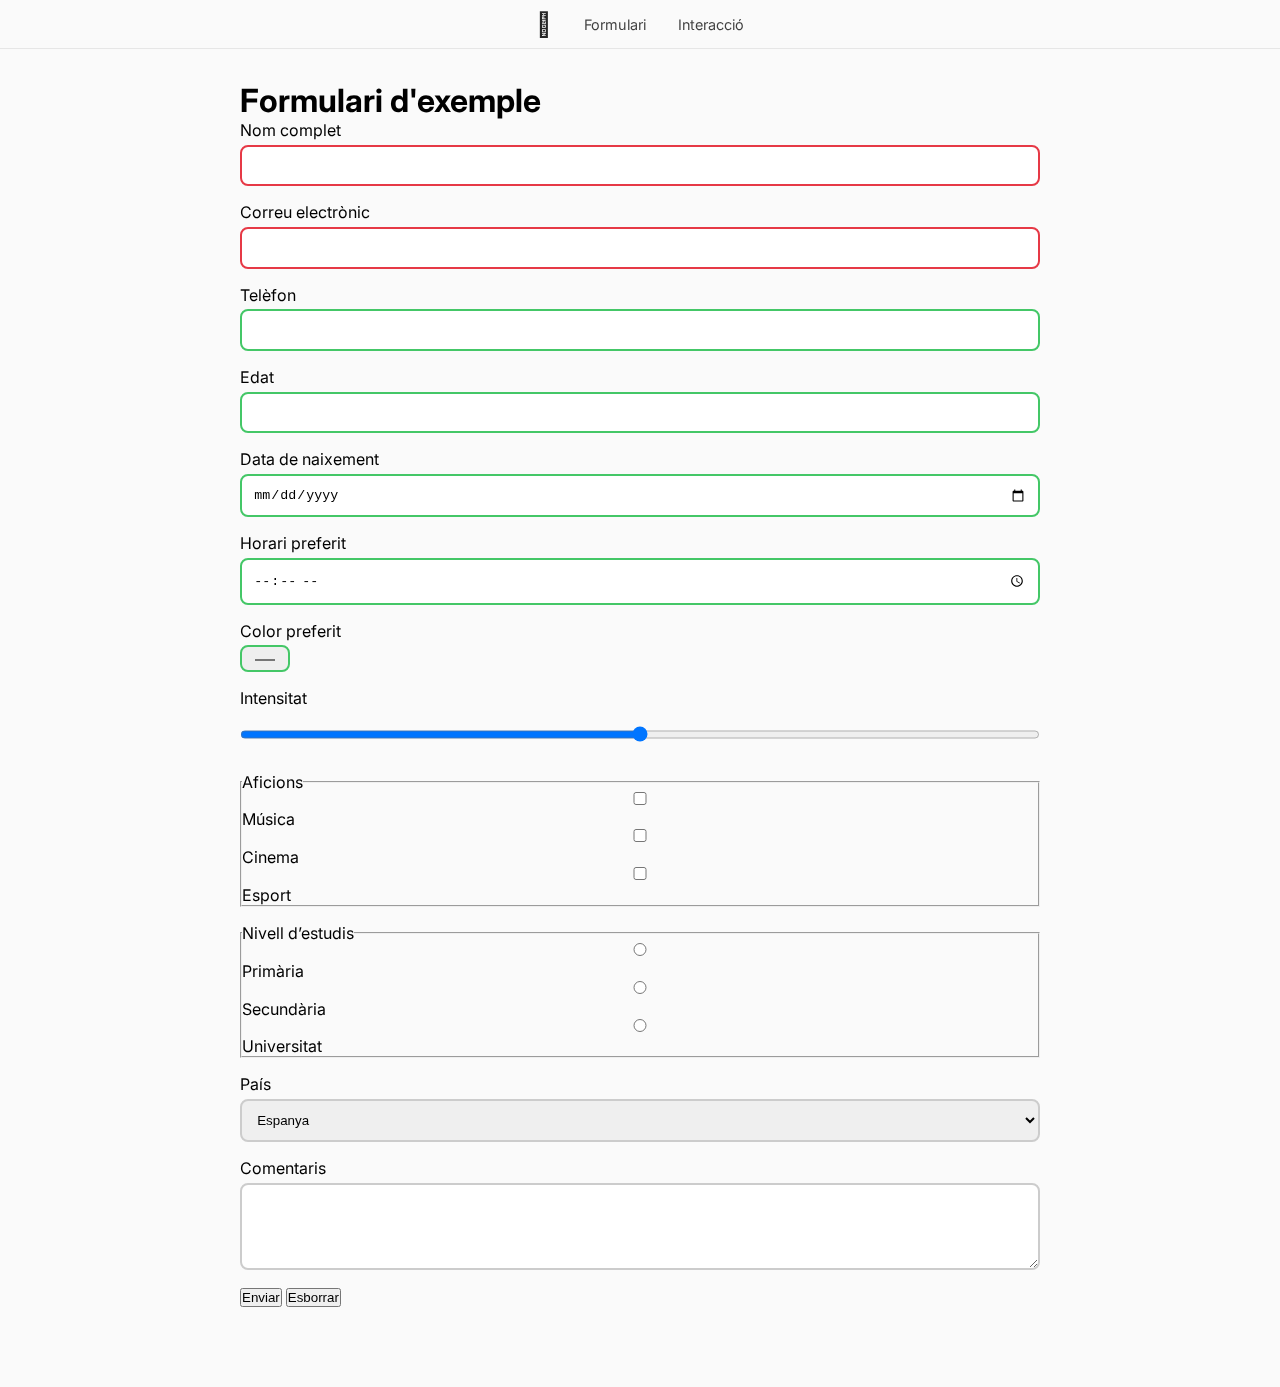
<file: index.html>
<!DOCTYPE html>
<html lang="ca">
<head>
  <meta charset="UTF-8" />
  <meta name="viewport" content="width=device-width, initial-scale=1">
  <title>Formulari</title>
  <link rel="stylesheet" href="estils.css">
  <link href="https://fonts.googleapis.com/css2?family=Poppins:wght@400;600;700&family=Inter:wght@300;400;600&display=swap" rel="stylesheet">
</head>

<body id="pagina-formulari">

<header class="navbar">
  <nav class="nav-container">
      <a href="index.html" class="nav-logo"></a>
      <ul class="nav-links">
          <li><a href="index.html">Formulari</a></li>
          <li><a href="interaccio.html">Interacció</a></li>
      </ul>
  </nav>
</header>


<main class="container">

  <h1>Formulari d'exemple</h1>

  <form>

    <!-- NOM COMPLET -->
    <label>
      Nom complet
      <input type="text" name="nom" required
        pattern="[A-Za-zÀ-ÿ\s]{3,40}"
        title="Introdueix només lletres. Mínim 3 caràcters.">
    </label>

    <!-- EMAIL -->
    <label>
      Correu electrònic
      <input type="email" name="email" required>
    </label>

    <!-- TELÈFON -->
    <label>
      Telèfon
      <input type="tel" name="tel"
        pattern="[0-9]{9}"
        title="Introdueix un telèfon de 9 dígits">
    </label>

    <!-- EDAT -->
    <label>
      Edat
      <input type="number" min="1" max="120" step="1">
    </label>

    <!-- DATA NAIXEMENT -->
    <label>
      Data de naixement
      <input type="date">
    </label>

    <!-- FRANJA HORÀRIA -->
    <label>
      Horari preferit
      <input type="time">
    </label>

    <!-- COLOR -->
    <label>
      Color preferit
      <input type="color">
    </label>

    <!-- RANGE -->
    <label>
      Intensitat
      <input type="range" min="0" max="100" value="50">
    </label>

    <!-- CHECKBOX -->
    <fieldset>
      <legend>Aficions</legend>
      <label><input type="checkbox" name="aficions"> Música</label>
      <label><input type="checkbox" name="aficions"> Cinema</label>
      <label><input type="checkbox" name="aficions"> Esport</label>
    </fieldset>

    <!-- RADIO -->
    <fieldset>
      <legend>Nivell d’estudis</legend>
      <label><input type="radio" name="estudis"> Primària</label>
      <label><input type="radio" name="estudis"> Secundària</label>
      <label><input type="radio" name="estudis"> Universitat</label>
    </fieldset>

    <!-- SELECT -->
    <label>
      País
      <select>
        <option>Espanya</option>
        <option>França</option>
        <option>Alemanya</option>
      </select>
    </label>

    <!-- TEXTAREA -->
    <label>
      Comentaris
      <textarea rows="4"></textarea>
    </label>

    <!-- BOTONS -->
    <div class="form-buttons">
      <button type="submit">Enviar</button>
      <button type="reset">Esborrar</button>
    </div>

  </form>

</main>

</body>
</html>
</file>
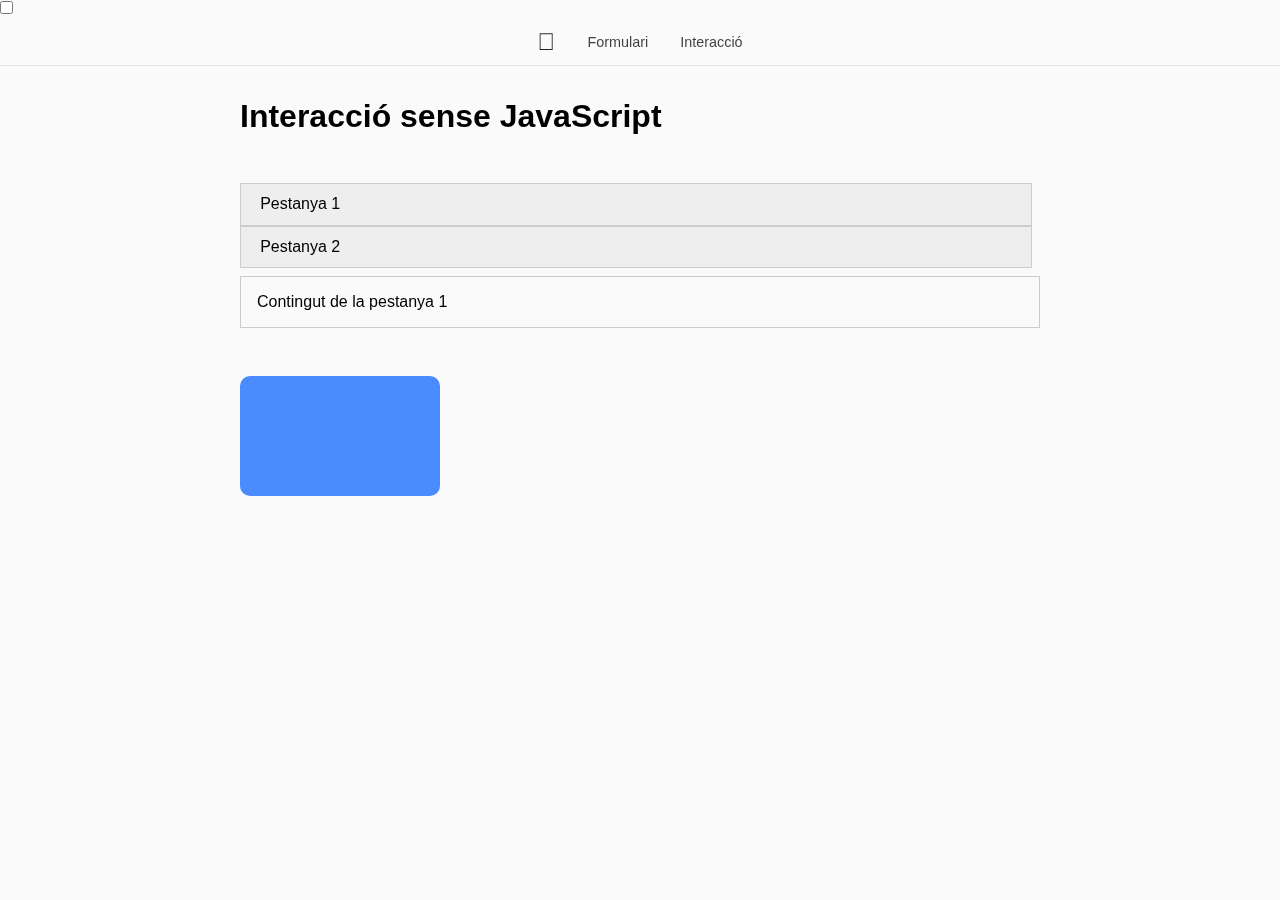
<file: interaccio.html>
<!DOCTYPE html>
<html lang="ca">
<head>
  <meta charset="UTF-8">
  <meta name="viewport" content="width=device-width, initial-scale=1">
  <title>Interacció</title>
  <link rel="stylesheet" href="estils.css">
</head>

<body id="pagina-interaccio">
  <!-- CHECKBOX ocult per al toggle mòbil -->
  <input type="checkbox" id="menu-toggle">

  <label class="menu-icon" for="menu-toggle">☰</label>

  <header class="navbar">
  <nav class="nav-container">
      <a href="index.html" class="nav-logo"></a>
      <ul class="nav-links">
          <li><a href="index.html">Formulari</a></li>
          <li><a href="interaccio.html">Interacció</a></li>
      </ul>
  </nav>
</header>


<main class="container">

  <h1>Interacció sense JavaScript</h1>

  <!-- ⭐ PESTANYES -->
  <div class="tabs">

    <input type="radio" name="tab" id="tab1" checked>
    <label for="tab1">Pestanya 1</label>

    <input type="radio" name="tab" id="tab2">
    <label for="tab2">Pestanya 2</label>

    <section class="content content-1">
      <p>Contingut de la pestanya 1</p>
    </section>

    <section class="content content-2">
      <p>Contingut de la pestanya 2</p>
    </section>

  </div>

  <!--  COMPONENT EXTRA: Flip Card -->
<div class="flip-card">

  <input type="checkbox" id="flip">

  <label for="flip" class="flip-card-inner">
    <div class="front">
    </div>
    <div class="back">
    </div>
  </label>
</div>


</main>

</body>
</html>
</file>
<file: estils.css>
/* ------------ RESET ------------ */
* {
  box-sizing: border-box;
  margin: 0;
  padding: 0;
}

body {
  font-family: 'Inter', sans-serif;
  background: #fafafa;
  padding-bottom: 3rem;
}

/* ------------ NAVBAR ------------ */

.navbar {
    position: sticky;
    top: 0;
    width: 100%;
    background: rgba(250, 250, 250, 0.8);
    backdrop-filter: saturate(180%) blur(20px);
    -webkit-backdrop-filter: saturate(180%) blur(20px);
    border-bottom: 1px solid rgba(0,0,0,0.08);
    z-index: 999;
}

.nav-container {
    max-width: 900px;
    margin: auto;
    display: flex;
    justify-content: center;
    align-items: center;
    padding: 0.6rem 1rem;
    gap: 2rem;
    font-family: -apple-system, BlinkMacSystemFont, "SF Pro", "Inter", sans-serif;
}

/* Logo Apple (carácter Unicode) */
.nav-logo {
    font-size: 1.5rem;
    font-weight: 600;
    text-decoration: none;
    color: black;
    opacity: 0.85;
    transition: opacity .2s;
}

.nav-logo:hover {
    opacity: 1;
}

.nav-links {
    display: flex;
    gap: 2rem;
    list-style: none;
    padding: 0;
}

.nav-links a {
    text-decoration: none;
    color: black;
    font-size: 0.9rem;
    opacity: 0.75;
    transition: opacity .2s;
}

.nav-links a:hover {
    opacity: 1;
}

/* ------------------------------ */
/* MÓVIL (iPhone SE) */
/* ------------------------------ */

@media (max-width: 375px) {
    .nav-container {
        justify-content: space-between;
        padding: 0.6rem 0.8rem;
    }

    .nav-links {
        gap: 1rem;
    }

    .nav-links a {
        font-size: 0.85rem;
    }
}

/* Icona menú (mòbil) */
.menu-icon {
  display: none;
  font-size: 2rem;
  cursor: pointer;
}

/* Menu normal */
.menu {
  display: flex;
  gap: 1rem;
}

.menu a {
  text-decoration: none;
  color: black;
}

/* MÒBIL */
@media (max-width: 700px) {
  .menu-icon {
    display: block;
  }

  .menu {
    display: none;
    flex-direction: column;
    background: white;
    padding: 1rem;
  }

  /* Quan checkbox està activat → mostra menú */
  #menu-toggle:checked ~ .menu {
    display: flex;
  }
}

/* ------------ FORMULARI ------------ */

.container {
  width: min(800px, 90%);
  margin: 2rem auto;
}

form {
  display: flex;
  flex-direction: column;
  gap: 1rem;
}

label {
  display: flex;
  flex-direction: column;
  gap: .3rem;
}

input, select, textarea {
  padding: .7rem;
  border: 2px solid #ccc;
  border-radius: 8px;
  transition: 0.3s;
}

input:focus, select:focus, textarea:focus {
  border-color: #4a8cff;
  box-shadow: 0 0 5px #4a8cff88;
}

/* Validació */
input:valid {
  border-color: #44c767;
}
input:invalid {
  border-color: #e63946;
}

/* ------------ PESTANYES ------------ */

.tabs {
  margin-top: 3rem;
}

/* Amagar radios */
.tabs input[type="radio"] {
  display: none;
}

.tabs label {
  padding: .7rem 1.2rem;
  border: 1px solid #ccc;
  cursor: pointer;
  margin-right: .5rem;
  background: #eee;
}

.content {
  display: none;
  border: 1px solid #ccc;
  padding: 1rem;
  margin-top: .5rem;
}

/* Mostrar contingut actiu */
#pagina-interaccio:has(#tab1:checked) .content-1 { display:block; }
#pagina-interaccio:has(#tab2:checked) .content-2 { display:block; }

/* ------------ FLIP CARD ------------ */
.flip-card {
  margin-top: 3rem;
  perspective: 1000px;
}

#flip {
  display: none;
}

.flip-card-inner {
  width: 200px;
  height: 120px;
  transform-style: preserve-3d;
  transition: transform .7s;
  cursor: pointer;
  display: block;
}

#flip:checked + .flip-card-inner {
  transform: rotateY(180deg);
}

.front, .back {
  position: absolute;
  width: 100%;
  height: 100%;
  backface-visibility: hidden;
  background: #4a8cff;
  color: white;
  display: flex;
  justify-content: center;
  align-items: center;
  border-radius: 10px;
}

.back {
  transform: rotateY(180deg);
  background: #333;
}
</file>
